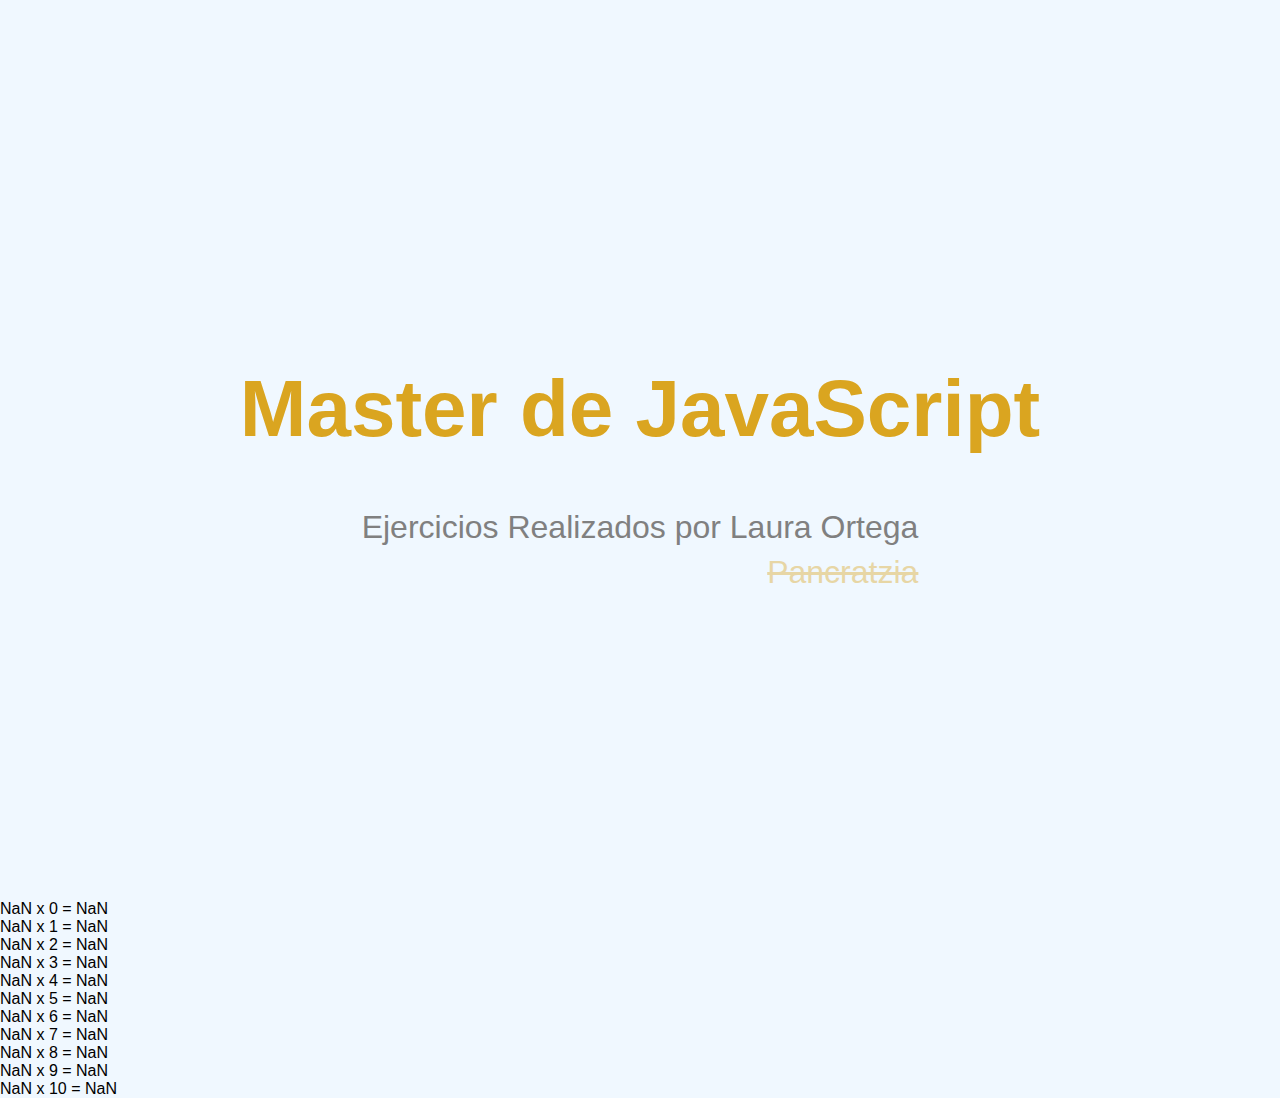
<file: Bloque01/index.html>
<!DOCTYPE html>
<html lang="es">
<head>
    <meta charset="UTF-8">
    <meta name="viewport" content="width=device-width, initial-scale=1.0">
    <title>Bloque 01 - Master de JavaScript</title>

    <link rel="stylesheet" href="style.css">
</head>
<body>

    <div class="contenedor">

        <h1 class="titulo">Master de JavaScript</h1>
        <small class="subtitulo">Ejercicios Realizados por Laura Ortega <span class="apodo">Pancratzia</span> </small>

    </div>


    <!--<script src="01.js"></script>-->
    <!--<script src="02.js"></script> -->
    <!--<script src="03.js"></script> -->
    <!--<script src="04.js"></script> -->
    <!--<script src="05.js"></script> -->
    <!--<script src="06.js"></script> -->
    <!--<script src="07.js"></script> -->
    <script src="08.js"></script> 
    
</body>
</html>
</file>
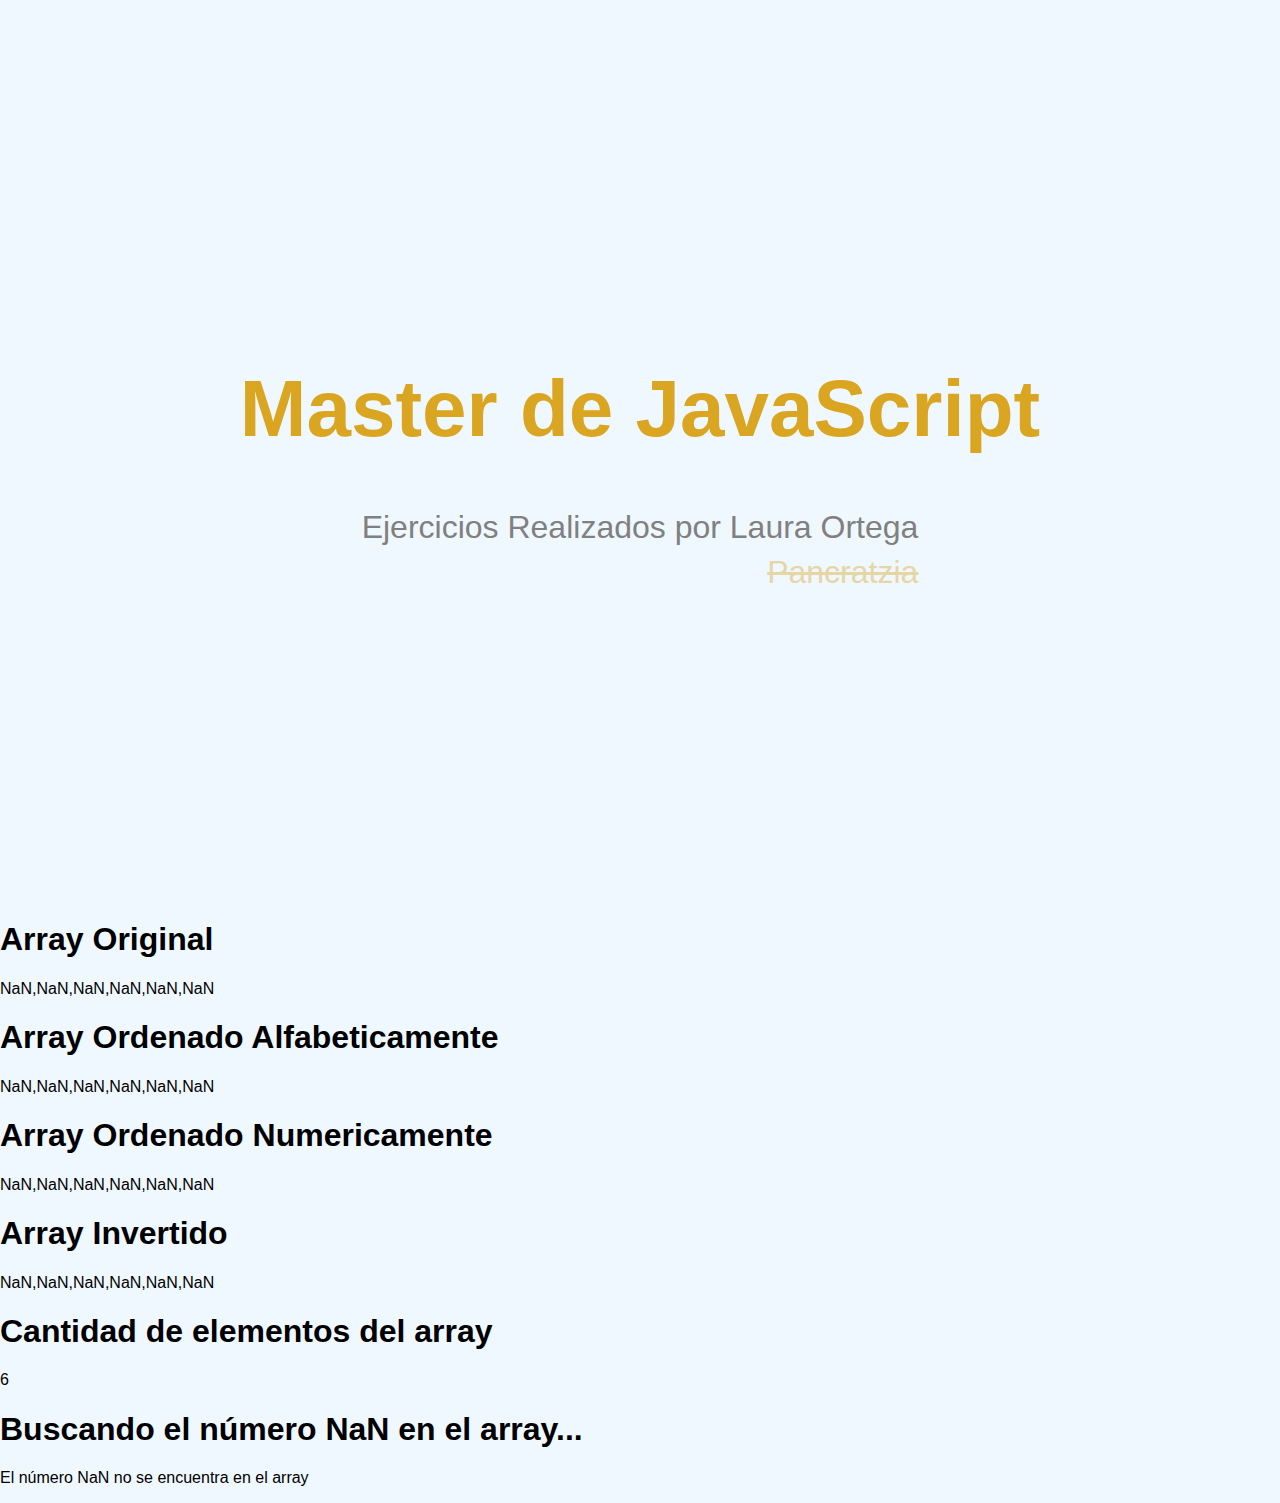
<file: Bloque02/index.html>
<!DOCTYPE html>
<html lang="es">
<head>
    <meta charset="UTF-8">
    <meta name="viewport" content="width=device-width, initial-scale=1.0">
    <title>Bloque 01 - Master de JavaScript</title>

    <link rel="stylesheet" href="style.css">
</head>
<body>

    <div class="contenedor">

        <h1 class="titulo">Master de JavaScript</h1>
        <small class="subtitulo">Ejercicios Realizados por Laura Ortega <span class="apodo">Pancratzia</span> </small>

    </div>

    <script src="01.js"></script>
</body>
</html>
</file>
<file: Bloque01/style.css>
body{
    background-color: aliceblue;
    font-family: Arial, Helvetica, sans-serif;
    margin: 0;
    padding: 0;
    min-height: 100vh;
}

.contenedor{
    max-width: 90%;
    margin: 0 auto;
    display: flex;
    flex-direction: column;
    align-items: center;
    justify-content: center;
    height: 100vh;
}

.titulo{
    font-size: 5rem;
    color: goldenrod;
}

.subtitulo{
    font-size: 2rem;
    color: grey;
    display: flex;
    flex-direction: column;
    align-items: center;
    gap: .5rem;
}

.apodo{
    color: goldenrod;
    
    text-decoration: line-through;
    opacity: .4;
    text-align: end;
    width: 100%;
}
</file>
<file: Bloque02/style.css>
body{
    background-color: aliceblue;
    font-family: Arial, Helvetica, sans-serif;
    margin: 0;
    padding: 0;
    min-height: 100vh;
}

.contenedor{
    max-width: 90%;
    margin: 0 auto;
    display: flex;
    flex-direction: column;
    align-items: center;
    justify-content: center;
    height: 100vh;
}

.titulo{
    font-size: 5rem;
    color: goldenrod;
}

.subtitulo{
    font-size: 2rem;
    color: grey;
    display: flex;
    flex-direction: column;
    align-items: center;
    gap: .5rem;
}

.apodo{
    color: goldenrod;
    
    text-decoration: line-through;
    opacity: .4;
    text-align: end;
    width: 100%;
}
</file>
